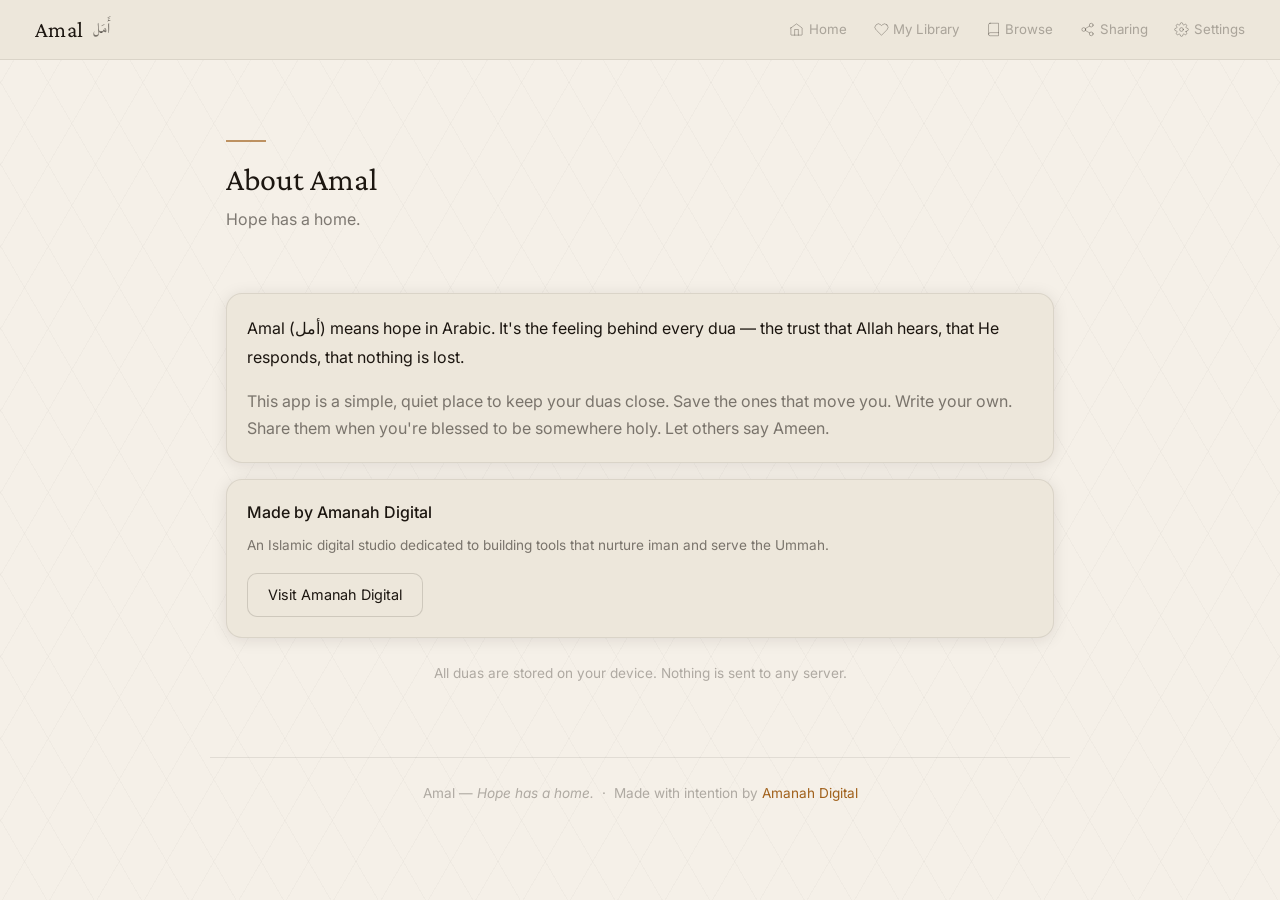
<file: pages/about.html>
<!DOCTYPE html>
<html lang="en">
<head>
  <meta charset="UTF-8">
  <meta name="viewport" content="width=device-width, initial-scale=1.0">
  <title>About — Amal</title>
  <meta name="theme-color" content="#A0601A">
  <link rel="manifest" href="../manifest.json">
  <link rel="preconnect" href="https://fonts.googleapis.com">
  <link rel="preconnect" href="https://fonts.gstatic.com" crossorigin>
  <link href="https://fonts.googleapis.com/css2?family=Lateef:wght@300;400;500;600;700&family=Crimson+Pro:ital,wght@0,300;0,400;0,600;1,400&family=DM+Mono:wght@300;400;500&family=Inter:wght@300;400;500;600&display=swap" rel="stylesheet">
  <link rel="stylesheet" href="../css/style.css">
  <script src="../js/theme.js"></script>
</head>
<body>

<main class="page">
  <div class="page-header">
    <h1>About Amal</h1>
    <p>Hope has a home.</p>
  </div>

  <div class="card">
    <p style="color:var(--text);line-height:1.8;">Amal (أمل) means hope in Arabic. It's the feeling behind every dua — the trust that Allah hears, that He responds, that nothing is lost.</p>
    <p class="mt-2">This app is a simple, quiet place to keep your duas close. Save the ones that move you. Write your own. Share them when you're blessed to be somewhere holy. Let others say Ameen.</p>
  </div>

  <div class="card mt-2">
    <h3 style="margin-bottom:0.5rem;">Made by Amanah Digital</h3>
    <p class="text-sm">An Islamic digital studio dedicated to building tools that nurture iman and serve the Ummah.</p>
    <a href="https://amanahdigital.co.uk" class="btn mt-2" style="display:inline-flex;">Visit Amanah Digital</a>
  </div>

  <p class="text-subtle text-sm text-center mt-3">All duas are stored on your device. Nothing is sent to any server.</p>
</main>

<footer>
  <p>Amal — <em>Hope has a home.</em> &nbsp;·&nbsp; Made with intention by <a href="https://amanahdigital.co.uk">Amanah Digital</a></p>
</footer>

<nav>
  <a href="../index.html" class="nav-brand">Amal <span class="nav-brand-arabic">أَمَل</span></a>
  <a href="../index.html">
    <svg viewBox="0 0 24 24"><path d="M3 9.5L12 3l9 6.5V20a1 1 0 01-1 1H4a1 1 0 01-1-1V9.5z"/><path d="M9 21V12h6v9"/></svg>
    Home
  </a>
  <a href="library.html">
    <svg viewBox="0 0 24 24"><path d="M20.84 4.61a5.5 5.5 0 00-7.78 0L12 5.67l-1.06-1.06a5.5 5.5 0 00-7.78 7.78l1.06 1.06L12 21.23l7.78-7.78 1.06-1.06a5.5 5.5 0 000-7.78z"/></svg>
    My Library
  </a>
  <a href="browse.html">
    <svg viewBox="0 0 24 24"><path d="M4 19.5A2.5 2.5 0 016.5 17H20"/><path d="M6.5 2H20v20H6.5A2.5 2.5 0 014 19.5v-15A2.5 2.5 0 016.5 2z"/></svg>
    Browse
  </a>
  <a href="share.html">
    <svg viewBox="0 0 24 24"><circle cx="18" cy="5" r="3"/><circle cx="6" cy="12" r="3"/><circle cx="18" cy="19" r="3"/><line x1="8.59" y1="13.51" x2="15.42" y2="17.49"/><line x1="15.41" y1="6.51" x2="8.59" y2="10.49"/></svg>
    Sharing
  </a>
  <a href="settings.html">
    <svg viewBox="0 0 24 24"><circle cx="12" cy="12" r="3"/><path d="M19.4 15a1.65 1.65 0 00.33 1.82l.06.06a2 2 0 010 2.83 2 2 0 01-2.83 0l-.06-.06a1.65 1.65 0 00-1.82-.33 1.65 1.65 0 00-1 1.51V21a2 2 0 01-4 0v-.09A1.65 1.65 0 009 19.4a1.65 1.65 0 00-1.82.33l-.06.06a2 2 0 01-2.83 0 2 2 0 010-2.83l.06-.06A1.65 1.65 0 004.68 15a1.65 1.65 0 00-1.51-1H3a2 2 0 010-4h.09A1.65 1.65 0 004.6 9a1.65 1.65 0 00-.33-1.82l-.06-.06a2 2 0 010-2.83 2 2 0 012.83 0l.06.06A1.65 1.65 0 009 4.68a1.65 1.65 0 001-1.51V3a2 2 0 014 0v.09a1.65 1.65 0 001 1.51 1.65 1.65 0 001.82-.33l.06-.06a2 2 0 012.83 0 2 2 0 010 2.83l-.06.06A1.65 1.65 0 0019.4 9a1.65 1.65 0 001.51 1H21a2 2 0 010 4h-.09a1.65 1.65 0 00-1.51 1z"/></svg>
    Settings
  </a>
</nav>

</body>
</html>
</file>
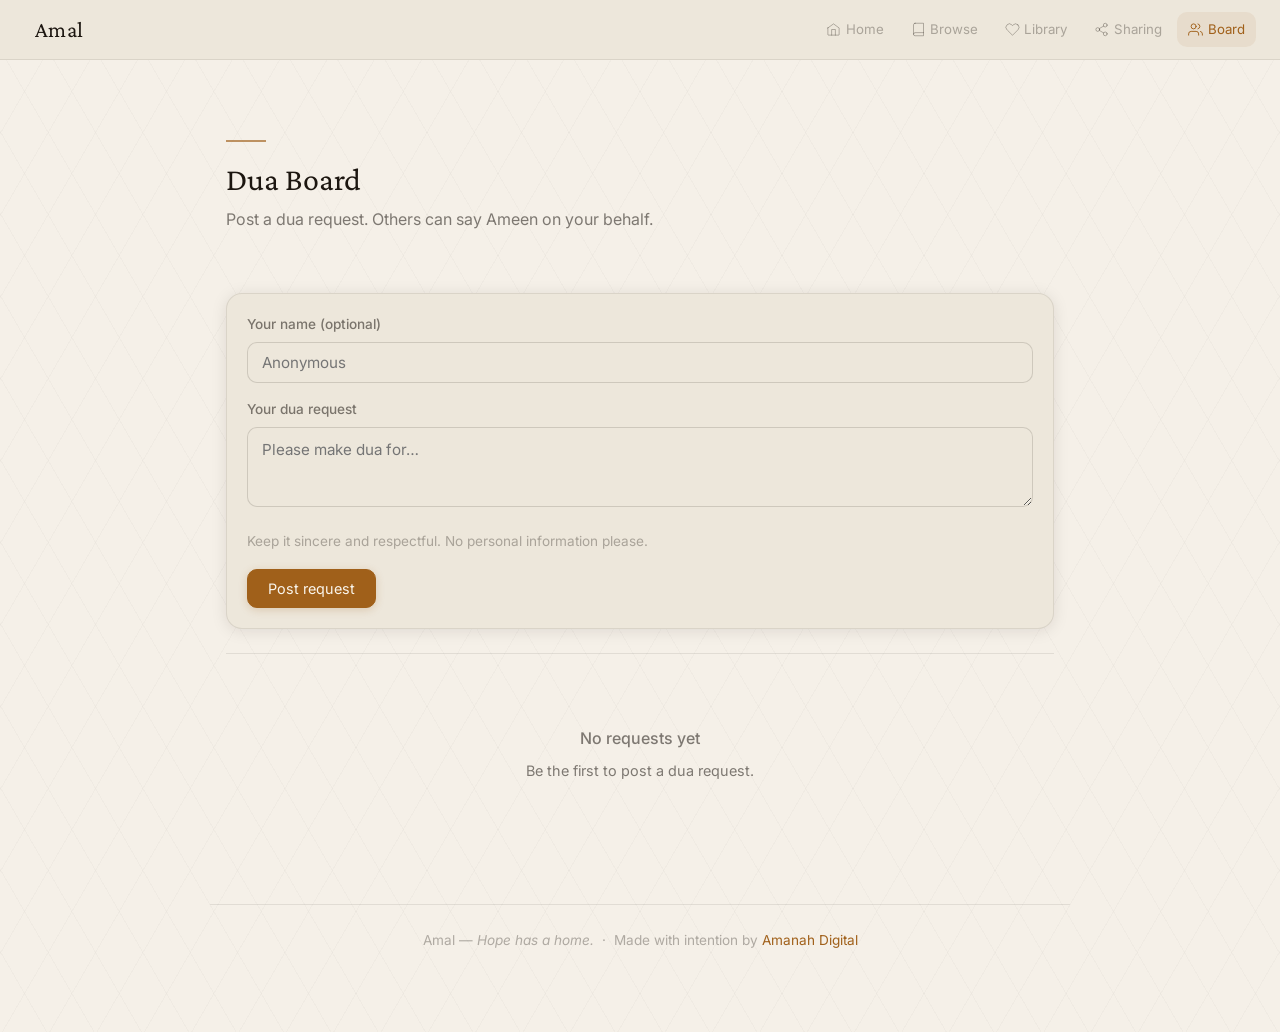
<file: pages/board.html>
<!DOCTYPE html>
<html lang="en">
<head>
  <meta charset="UTF-8">
  <meta name="viewport" content="width=device-width, initial-scale=1.0">
  <title>Dua Board — Amal</title>
  <meta name="theme-color" content="#A0601A">
  <link rel="manifest" href="../manifest.json">
  <link rel="preconnect" href="https://fonts.googleapis.com">
  <link rel="preconnect" href="https://fonts.gstatic.com" crossorigin>
  <link href="https://fonts.googleapis.com/css2?family=Lateef:wght@300;400;500;600;700&family=Crimson+Pro:ital,wght@0,300;0,400;0,600;1,400&family=DM+Mono:wght@300;400;500&family=Inter:wght@300;400;500;600&display=swap" rel="stylesheet">
  <link rel="stylesheet" href="../css/style.css">
</head>
<body>

<main class="page">
  <div class="page-header">
    <h1>Dua Board</h1>
    <p>Post a dua request. Others can say Ameen on your behalf.</p>
  </div>

  <!-- Post a request -->
  <div class="card" id="post-form">
    <div class="field">
      <label>Your name (optional)</label>
      <input type="text" id="post-name" placeholder="Anonymous">
    </div>
    <div class="field">
      <label>Your dua request</label>
      <textarea id="post-dua" placeholder="Please make dua for…" style="min-height:80px;"></textarea>
    </div>
    <p class="text-subtle text-sm mb-2">Keep it sincere and respectful. No personal information please.</p>
    <button class="btn btn-primary" onclick="postDua()">Post request</button>
  </div>

  <hr class="divider">

  <div id="board-list"></div>
</main>

<footer>
  <p>Amal — <em>Hope has a home.</em> &nbsp;·&nbsp; Made with intention by <a href="https://amanahdigital.co.uk">Amanah Digital</a></p>
</footer>

<nav>
  <a href="../index.html" class="nav-brand">Amal</a>
  <a href="../index.html">
    <svg viewBox="0 0 24 24"><path d="M3 9.5L12 3l9 6.5V20a1 1 0 01-1 1H4a1 1 0 01-1-1V9.5z"/><path d="M9 21V12h6v9"/></svg>
    Home
  </a>
  <a href="browse.html">
    <svg viewBox="0 0 24 24"><path d="M4 19.5A2.5 2.5 0 016.5 17H20"/><path d="M6.5 2H20v20H6.5A2.5 2.5 0 014 19.5v-15A2.5 2.5 0 016.5 2z"/></svg>
    Browse
  </a>
  <a href="library.html">
    <svg viewBox="0 0 24 24"><path d="M20.84 4.61a5.5 5.5 0 00-7.78 0L12 5.67l-1.06-1.06a5.5 5.5 0 00-7.78 7.78l1.06 1.06L12 21.23l7.78-7.78 1.06-1.06a5.5 5.5 0 000-7.78z"/></svg>
    Library
  </a>
  <a href="share.html">
    <svg viewBox="0 0 24 24"><circle cx="18" cy="5" r="3"/><circle cx="6" cy="12" r="3"/><circle cx="18" cy="19" r="3"/><line x1="8.59" y1="13.51" x2="15.42" y2="17.49"/><line x1="15.41" y1="6.51" x2="8.59" y2="10.49"/></svg>
    Sharing
  </a>
  <a href="board.html" class="active">
    <svg viewBox="0 0 24 24"><path d="M17 21v-2a4 4 0 00-4-4H5a4 4 0 00-4 4v2"/><circle cx="9" cy="7" r="4"/><path d="M23 21v-2a4 4 0 00-3-3.87"/><path d="M16 3.13a4 4 0 010 7.75"/></svg>
    Board
  </a>
</nav>

<div id="toast"></div>

<script src="../js/app.js"></script>
<script src="../js/board.js"></script>
<script>
document.addEventListener('DOMContentLoaded', render);

function render() {
  const posts = Board.getBoard();
  const el = document.getElementById('board-list');

  if (!posts.length) {
    el.innerHTML = `<div class="empty"><h3>No requests yet</h3><p>Be the first to post a dua request.</p></div>`;
    return;
  }

  el.innerHTML = posts.map(p => `
    <div class="card" id="post-${p.id}">
      <div class="flex justify-between items-center mb-1">
        <strong style="font-size:0.9rem;">${p.name}</strong>
        <span class="text-subtle text-sm">${Board.timeAgo(p.createdAt)}</span>
      </div>
      <p style="font-size:0.92rem;color:var(--text);line-height:1.65;">${p.dua}</p>
      <div class="flex items-center gap-1 mt-2">
        <button class="ameen-btn ${p.myAmeen ? 'tapped' : ''}" onclick="tapAmeen('${p.id}', this)">
          🤲 Ameen${p.ameen > 0 ? ' · ' + p.ameen : ''}
        </button>
      </div>
    </div>`).join('');
}

function postDua() {
  const name = document.getElementById('post-name').value.trim() || 'Anonymous';
  const dua = document.getElementById('post-dua').value.trim();
  if (!dua) { showToast('Please write your dua request'); return; }

  Board.post(name, dua);
  document.getElementById('post-name').value = '';
  document.getElementById('post-dua').value = '';
  showToast('Posted — may Allah accept 🌿');
  render();
}

function tapAmeen(id, btn) {
  const post = Board.tapAmeen(id);
  if (!post) return;
  btn.className = 'ameen-btn ' + (post.myAmeen ? 'tapped' : '');
  btn.innerHTML = `🤲 Ameen${post.ameen > 0 ? ' · ' + post.ameen : ''}`;
}
</script>
</body>
</html>
</file>
<file: css/style.css>
/* ================================
   Amal — Global Styles
   Hope has a home.
================================ */

:root {
  /* — Backgrounds — */
  --bg:             #F5F0E8;   /* parchment */
  --bg-card:        #EDE7DB;   /* warm linen */
  --bg-elevated:    #E4DDD0;   /* deep linen */

  /* — Gold accent — */
  --accent:         #A0601A;   /* deep amber */
  --accent-mid:     #7A4510;   /* dark ochre */
  --accent-light:   rgba(160,96,26,0.08);
  --accent-text:    #7A4510;

  /* — Amber (maps to gold-mid) — */
  --amber:          #7A4510;
  --amber-light:    #F7EEE0;

  /* — Borders — */
  --border:         rgba(28,22,16,0.09);
  --border-strong:  rgba(28,22,16,0.15);
  --border-gold:    rgba(160,96,26,0.28);

  /* — Text — */
  --text:           #1C1610;
  --text-muted:     rgba(28,22,16,0.55);
  --text-subtle:    rgba(28,22,16,0.32);

  /* — Shadows — */
  --shadow:         0 2px 16px rgba(28,22,16,0.10);
  --shadow-gold:    0 0 40px rgba(160,96,26,0.10);

  /* — Typography — */
  --font:           'Crimson Pro', Georgia, serif;
  --font-ui:        'Inter', -apple-system, BlinkMacSystemFont, sans-serif;
  --font-arabic:    'Lateef', serif;
  --font-mono:      'DM Mono', monospace;

  /* — Layout — */
  --radius:         10px;
  --radius-lg:      16px;
  --max-w:          860px;
  --nav-h:          60px;
}

@media (prefers-color-scheme: dark) {
  :root:not([data-theme="light"]) {
    --bg:             #080610;
    --bg-card:        #0e0c1a;
    --bg-elevated:    #14112a;

    --accent:         #F5C97A;
    --accent-mid:     #C8884A;
    --accent-light:   rgba(245,201,122,0.10);
    --accent-text:    #F5C97A;

    --amber:          #C8884A;
    --amber-light:    rgba(245,201,122,0.08);

    --border:         rgba(255,255,255,0.07);
    --border-strong:  rgba(255,255,255,0.12);
    --border-gold:    rgba(245,201,122,0.22);

    --text:           #e8e0d8;
    --text-muted:     rgba(232,224,216,0.55);
    --text-subtle:    rgba(232,224,216,0.30);

    --shadow:         0 4px 24px rgba(0,0,0,0.40);
    --shadow-gold:    0 0 40px rgba(245,201,122,0.08);
  }
}

:root[data-theme="dark"] {
  --bg:             #080610;
  --bg-card:        #0e0c1a;
  --bg-elevated:    #14112a;

  --accent:         #F5C97A;
  --accent-mid:     #C8884A;
  --accent-light:   rgba(245,201,122,0.10);
  --accent-text:    #F5C97A;

  --amber:          #C8884A;
  --amber-light:    rgba(245,201,122,0.08);

  --border:         rgba(255,255,255,0.07);
  --border-strong:  rgba(255,255,255,0.12);
  --border-gold:    rgba(245,201,122,0.22);

  --text:           #e8e0d8;
  --text-muted:     rgba(232,224,216,0.55);
  --text-subtle:    rgba(232,224,216,0.30);

  --shadow:         0 4px 24px rgba(0,0,0,0.40);
  --shadow-gold:    0 0 40px rgba(245,201,122,0.08);
}

* { box-sizing: border-box; margin: 0; padding: 0; }

html { font-size: 16px; scroll-behavior: smooth; }

body {
  font-family: var(--font-ui);
  background: var(--bg);
  color: var(--text);
  line-height: 1.6;
  min-height: 100vh;
  padding-top: calc(var(--nav-h) + 1rem);
  padding-bottom: 3rem;
  background-image:
    repeating-linear-gradient( 60deg, transparent, transparent 40px, rgba(28,22,16,0.022) 40px, rgba(28,22,16,0.022) 41px),
    repeating-linear-gradient(-60deg, transparent, transparent 40px, rgba(28,22,16,0.022) 40px, rgba(28,22,16,0.022) 41px);
}

@media (prefers-color-scheme: dark) {
  html:not([data-theme="light"]) body {
    background-image:
      repeating-linear-gradient( 60deg, transparent, transparent 40px, rgba(255,255,255,0.008) 40px, rgba(255,255,255,0.008) 41px),
      repeating-linear-gradient(-60deg, transparent, transparent 40px, rgba(255,255,255,0.008) 40px, rgba(255,255,255,0.008) 41px);
  }
}

html[data-theme="dark"] body {
  background-image:
    repeating-linear-gradient( 60deg, transparent, transparent 40px, rgba(255,255,255,0.008) 40px, rgba(255,255,255,0.008) 41px),
    repeating-linear-gradient(-60deg, transparent, transparent 40px, rgba(255,255,255,0.008) 40px, rgba(255,255,255,0.008) 41px);
}

/* ---- Typography ---- */

h1 { font-family: var(--font); font-size: 2rem; font-weight: normal; line-height: 1.2; }
h2 { font-family: var(--font); font-size: 1.4rem; font-weight: normal; line-height: 1.3; }
h3 { font-size: 1rem; font-weight: 500; }
p { color: var(--text-muted); line-height: 1.7; }

.arabic {
  font-family: var(--font-arabic);
  font-size: 1.6rem;
  line-height: 2;
  direction: rtl;
  text-align: right;
  color: var(--text);
}

.transliteration {
  font-style: italic;
  color: var(--text-muted);
  font-size: 0.95rem;
  line-height: 1.8;
}

/* ---- Layout ---- */

.page {
  max-width: var(--max-w);
  margin: 0 auto;
  padding: 1.5rem 1rem;
}

.page-header {
  padding: 2.5rem 0 2rem;
  margin-bottom: 1.75rem;
}

.page-header::before {
  content: '';
  display: block;
  width: 2.5rem;
  height: 2px;
  background: var(--accent);
  margin-bottom: 1.1rem;
  opacity: 0.65;
}

.page-header h1 {
  font-size: 2rem;
}

.page-header p {
  margin-top: 0.5rem;
  font-size: 1rem;
}

/* ---- Navigation (top header) ---- */

nav {
  position: fixed;
  top: 0;
  left: 0;
  right: 0;
  height: var(--nav-h);
  background: var(--bg-card);
  border-bottom: 1px solid var(--border);
  display: flex;
  justify-content: flex-start;
  align-items: center;
  z-index: 100;
  padding: 0 1.5rem;
  padding-top: env(safe-area-inset-top);
  gap: 0.25rem;
}

.nav-brand {
  font-family: var(--font);
  font-size: 1.4rem;
  color: var(--text);
  text-decoration: none;
  margin-right: auto;
  letter-spacing: 0.01em;
  flex-shrink: 0;
}
.nav-brand-arabic {
  font-family: 'Lateef', serif;
  font-size: 1.2rem;
  color: var(--text-muted);
  letter-spacing: 0;
  margin-left: 0.3rem;
}

nav a {
  display: flex;
  flex-direction: row;
  align-items: center;
  gap: 0.3rem;
  text-decoration: none;
  color: var(--text-subtle);
  font-size: 0.83rem;
  font-family: var(--font-ui);
  padding: 0.45rem 0.7rem;
  border-radius: var(--radius);
  transition: color 0.15s, background 0.15s;
  white-space: nowrap;
}

nav a svg { width: 15px; height: 15px; stroke: currentColor; fill: none; stroke-width: 1.5; stroke-linecap: round; stroke-linejoin: round; }

nav a.active { color: var(--accent); background: var(--accent-light); }
nav a:hover { color: var(--text); }

/* ---- Nav auth button ---- */

.nav-auth {
  display: none; /* shown by JS once auth initializes */
  align-items: center;
  gap: 0.3rem;
  padding: 0.35rem 0.75rem;
  border-radius: 100px;
  border: 1px solid var(--border-strong);
  background: transparent;
  color: var(--text-muted);
  font-size: 0.83rem;
  font-family: var(--font-ui);
  cursor: pointer;
  transition: background 0.15s, border-color 0.15s, color 0.15s;
  white-space: nowrap;
  flex-shrink: 0;
  margin-left: 0.25rem;
}

.nav-auth:hover { background: var(--accent-light); color: var(--accent-text); border-color: var(--accent); }
.nav-auth svg { width: 15px; height: 15px; stroke: currentColor; fill: none; stroke-width: 1.5; stroke-linecap: round; stroke-linejoin: round; }

.nav-auth-avatar-img { width: 22px; height: 22px; border-radius: 50%; flex-shrink: 0; display: block; }

.nav-auth-initial {
  width: 22px; height: 22px;
  border-radius: 50%;
  background: var(--accent-light);
  color: var(--accent-text);
  display: flex;
  align-items: center;
  justify-content: center;
  font-size: 0.72rem;
  font-weight: 600;
  flex-shrink: 0;
}

@media (max-width: 520px) {
  nav { padding: 0 0.75rem; gap: 0; }
  nav a { padding: 0.4rem 0.45rem; font-size: 0; }
  nav a svg { width: 20px; height: 20px; }
  nav a.active { background: transparent; }
  .nav-auth { padding: 0.4rem; font-size: 0; border: none; margin-left: 0; }
  .nav-auth svg { width: 20px; height: 20px; }
  .nav-auth-avatar-img { width: 26px; height: 26px; }
  .nav-auth-initial { width: 26px; height: 26px; font-size: 0.8rem; }
}

/* ---- Cards ---- */

.card {
  background: var(--bg-card);
  border: 1px solid var(--border);
  border-radius: var(--radius-lg);
  padding: 1.25rem;
  margin-bottom: 0.75rem;
  box-shadow: var(--shadow);
  transition: border-color 0.15s;
}

.card:hover { border-color: var(--border-strong); }

.card-row {
  display: flex;
  align-items: flex-start;
  justify-content: space-between;
  gap: 1rem;
}

/* ---- Dua card ---- */

.dua-card { cursor: pointer; }
.dua-card .dua-arabic { font-family: var(--font-arabic); font-size: 1.3rem; line-height: 2; direction: rtl; text-align: right; margin-bottom: 0.5rem; }
.dua-card .dua-translation { font-size: 0.9rem; color: var(--text-muted); display: -webkit-box; -webkit-line-clamp: 2; -webkit-box-orient: vertical; overflow: hidden; }
.dua-card .dua-meta { display: flex; gap: 0.5rem; margin-top: 0.75rem; flex-wrap: wrap; }

/* ---- Tags / Badges ---- */

.tag {
  display: inline-block;
  font-size: 0.72rem;
  font-family: var(--font-ui);
  padding: 3px 10px;
  border-radius: 100px;
  background: var(--accent-light);
  color: var(--accent-text);
  font-weight: 500;
}

.tag.amber { background: var(--amber-light); color: var(--amber); }
.tag.muted { background: var(--border); color: var(--text-muted); }

/* ---- Buttons ---- */

.btn {
  display: inline-flex;
  align-items: center;
  gap: 0.4rem;
  padding: 0.6rem 1.25rem;
  border-radius: var(--radius);
  border: 1px solid var(--border-strong);
  background: var(--bg-card);
  color: var(--text);
  font-family: var(--font-ui);
  font-size: 0.9rem;
  cursor: pointer;
  transition: background 0.15s, border-color 0.15s;
  text-decoration: none;
}

.btn:hover { background: var(--border); }

.btn-primary {
  background: var(--accent);
  border-color: var(--accent);
  color: #FAF5EC;
  box-shadow: 0 2px 8px rgba(160,96,26,0.22);
}

@media (prefers-color-scheme: dark) {
  html:not([data-theme="light"]) .btn-primary { color: #080610; box-shadow: 0 2px 8px rgba(245,201,122,0.18); }
}
html[data-theme="dark"] .btn-primary { color: #080610; box-shadow: 0 2px 8px rgba(245,201,122,0.18); }

.btn-primary:hover { opacity: 0.9; }

.btn-ghost {
  border-color: transparent;
  background: transparent;
  color: var(--text-muted);
}

.btn-ghost:hover { background: var(--border); color: var(--text); }

/* ---- Input / Textarea ---- */

input[type="text"], input[type="search"], textarea, select {
  width: 100%;
  padding: 0.65rem 0.9rem;
  border: 1px solid var(--border-strong);
  border-radius: var(--radius);
  background: var(--bg-card);
  color: var(--text);
  font-family: var(--font-ui);
  font-size: 0.95rem;
  outline: none;
  transition: border-color 0.15s;
}

input:focus, textarea:focus, select:focus { border-color: var(--accent); }
textarea { resize: vertical; min-height: 100px; line-height: 1.6; }

.field { margin-bottom: 1rem; }
.field label { display: block; font-size: 0.85rem; font-weight: 500; margin-bottom: 0.35rem; color: var(--text-muted); }

/* ---- Search bar ---- */

.search-wrap { position: relative; margin-bottom: 1.25rem; }
.search-wrap svg { position: absolute; left: 0.75rem; top: 50%; transform: translateY(-50%); width: 18px; height: 18px; stroke: var(--text-subtle); fill: none; stroke-width: 1.5; stroke-linecap: round; }
.search-wrap input { padding-left: 2.4rem; }

/* ---- Category chips ---- */

.chips { display: flex; gap: 0.5rem; flex-wrap: wrap; margin-bottom: 1.25rem; }
.chip {
  padding: 0.4rem 1rem;
  border-radius: 100px;
  border: 1px solid var(--border-strong);
  background: var(--bg-card);
  font-size: 0.82rem;
  cursor: pointer;
  color: var(--text-muted);
  font-family: var(--font-ui);
  transition: all 0.15s;
}
.chip.active { background: var(--accent); border-color: var(--accent); color: #fff; }
.chip:hover:not(.active) { border-color: var(--accent); color: var(--accent); }

/* ---- Ameen button ---- */

.ameen-btn {
  display: inline-flex;
  align-items: center;
  gap: 0.4rem;
  padding: 0.4rem 0.9rem;
  border-radius: 100px;
  border: 1px solid var(--border-strong);
  background: transparent;
  font-size: 0.82rem;
  font-family: var(--font-ui);
  color: var(--text-muted);
  cursor: pointer;
  transition: all 0.15s;
}
.ameen-btn:hover, .ameen-btn.tapped { background: var(--accent-light); border-color: var(--accent); color: var(--accent-text); }

/* ---- Empty state ---- */

.empty {
  text-align: center;
  padding: 3rem 1rem;
  color: var(--text-subtle);
}
.empty h3 { font-size: 1rem; margin-bottom: 0.5rem; color: var(--text-muted); }
.empty p { font-size: 0.9rem; }

/* ---- Hero (homepage) ---- */

.hero {
  padding: 3rem 0 2rem;
  text-align: center;
}
.hero h1 { margin-bottom: 0.5rem; }
.hero p { font-size: 1rem; margin-bottom: 1.5rem; }
.hero .bismillah { font-family: var(--font-arabic); font-size: 2rem; color: var(--accent); margin-bottom: 1.5rem; display: block; }

/* ---- Divider ---- */

.divider { border: none; border-top: 1px solid var(--border); margin: 1.5rem 0; }

/* ---- Utility ---- */

.text-muted { color: var(--text-muted); }
.text-subtle { color: var(--text-subtle); }
.text-accent { color: var(--accent); }
.text-sm { font-size: 0.85rem; }
.text-center { text-align: center; }
.mt-1 { margin-top: 0.5rem; }
.mt-2 { margin-top: 1rem; }
.mt-3 { margin-top: 1.5rem; }
.mb-1 { margin-bottom: 0.5rem; }
.mb-2 { margin-bottom: 1rem; }
.flex { display: flex; }
.items-center { align-items: center; }
.gap-1 { gap: 0.5rem; }
.gap-2 { gap: 1rem; }
.justify-between { justify-content: space-between; }
.w-full { width: 100%; }

/* ---- Answered badge ---- */
.answered-badge {
  display: inline-flex;
  align-items: center;
  gap: 0.3rem;
  font-size: 0.75rem;
  color: var(--accent-text);
  background: var(--accent-light);
  padding: 3px 10px;
  border-radius: 100px;
}

/* ---- Toast notification ---- */
#toast {
  position: fixed;
  top: calc(var(--nav-h) + 0.75rem);
  bottom: auto;
  left: 50%;
  transform: translateX(-50%) translateY(-0.5rem);
  background: var(--text);
  color: var(--bg);
  padding: 0.6rem 1.25rem;
  border-radius: 100px;
  font-size: 0.85rem;
  font-family: var(--font-ui);
  opacity: 0;
  transition: opacity 0.2s, transform 0.2s;
  pointer-events: none;
  z-index: 200;
  white-space: nowrap;
}
#toast.show { opacity: 1; transform: translateX(-50%) translateY(0.5rem); }

/* ---- Footer ---- */

footer {
  max-width: var(--max-w);
  margin: 3rem auto 0;
  padding: 1.5rem 1rem 2rem;
  border-top: 1px solid var(--border);
  text-align: center;
}

footer p { font-size: 0.85rem; color: var(--text-subtle); }
footer a { color: var(--accent); text-decoration: none; }
footer a:hover { text-decoration: underline; }

/* ---- Theme Picker ---- */

.theme-picker {
  display: grid;
  grid-template-columns: repeat(3, 1fr);
  gap: 0.5rem;
}

.theme-btn {
  display: flex;
  flex-direction: column;
  align-items: center;
  gap: 0.35rem;
  padding: 0.85rem 0.5rem;
  border-radius: var(--radius);
  border: 1px solid var(--border-strong);
  background: var(--bg-elevated);
  color: var(--text-muted);
  font-family: var(--font-ui);
  font-size: 0.85rem;
  cursor: pointer;
  transition: all 0.15s;
}

.theme-btn .theme-icon { font-size: 1.25rem; }

.theme-btn.active {
  border-color: var(--accent);
  background: var(--accent-light);
  color: var(--accent-text);
  font-weight: 500;
}

.theme-btn:hover:not(.active) {
  background: var(--bg-card);
  color: var(--text);
}

/* ---- Responsive ---- */
@media (max-width: 480px) {
  h1 { font-size: 1.6rem; }
  .arabic { font-size: 1.35rem; }
  .page { padding: 1rem 0.85rem; }
}
</file>
